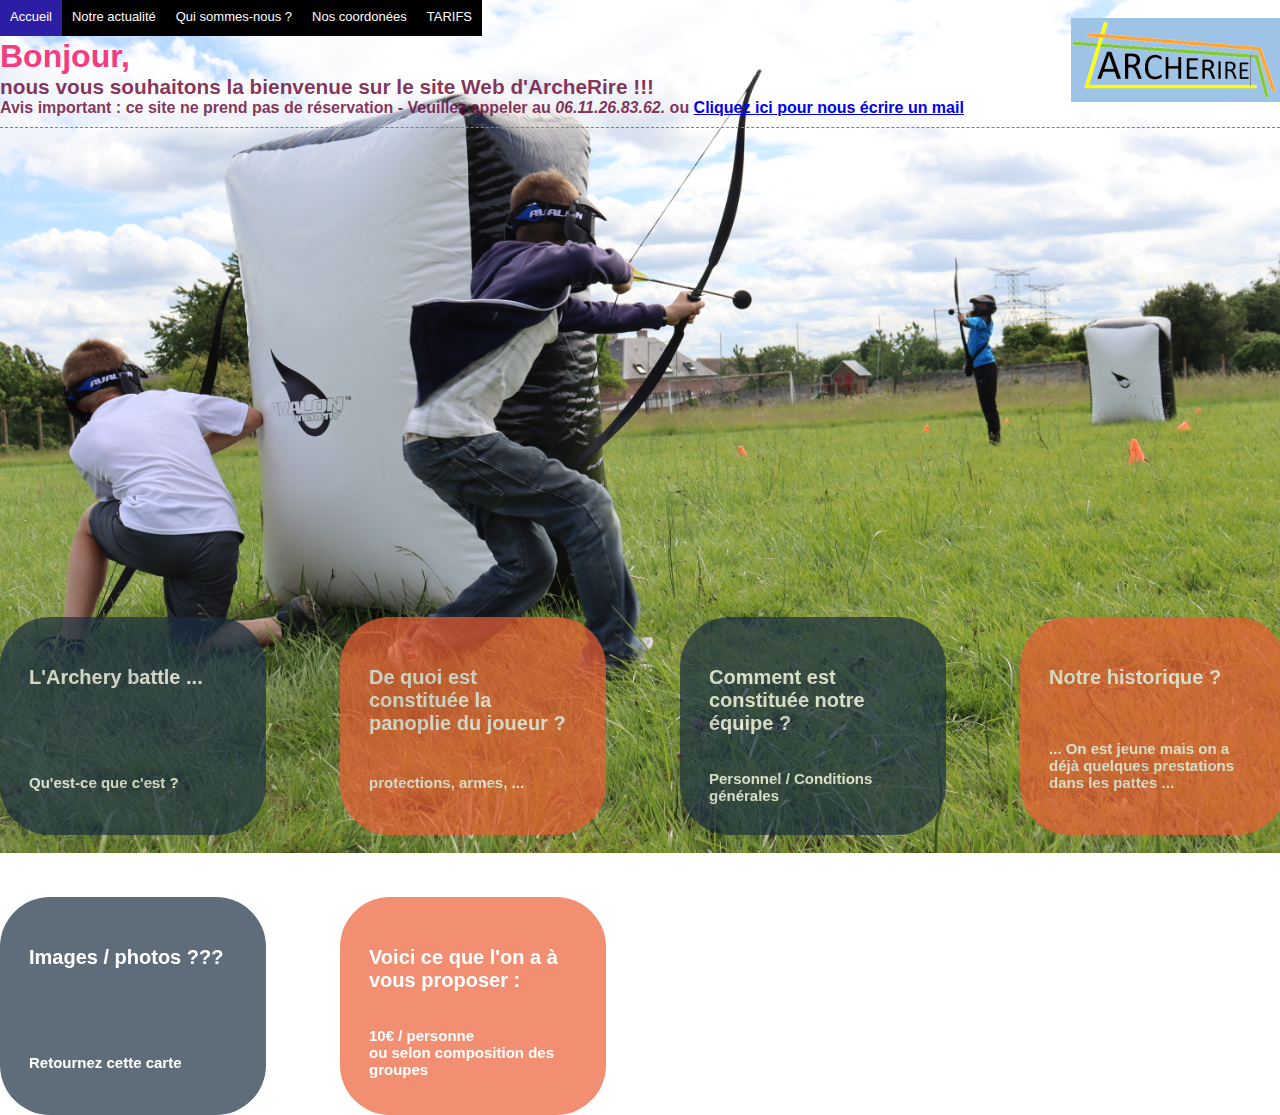
<file: index.html>
<!doctype html>
<html lang="fr">
    <head>
        <meta charset="UTF-8">
        <title>ArcheRire</title>
        <link rel="stylesheet" href="style.css" />
        <link rel="icon" href="/ressources/archer.png">
    
    </head>

    <body>

        <div class="navigation">
            <nav>
                <a href="/index.html">Accueil</a>
                <a href="/navigation/actualites.html">Notre actualité</a>
                <a href="/navigation/qui.html">Qui sommes-nous ?</a>
                <a href="/navigation/coordonnees.html">Nos coordonées</a>
                <a href="/navigation/reservation.html">TARIFS</a>
            </nav><br>
        </div>

        <div class="logo">
            <img src="ressources/iconelogo.png" alt="logo">
        </div>

        

        <div class="container">
            <h1>
                <span>Bonjour,</span>
                <span>nous vous souhaitons la bienvenue sur le site Web d'ArcheRire !!!</span>
                <span><strong>Avis important : ce site ne prend pas de réservation - Veuillez appeler au <em>06.11.26.83.62. </em>ou
                    <a href="mailto:archerire@gmail.com" title="N'hésitez pas à nous envoyer un mail !">Cliquez ici pour nous écrire un mail</a></span>
            </h1>
            
            <div class="card-container">

                <div class="card-wrapper">      <!-- Première boite 'paire'-->
                    <div class="card">
                        <div class="card-front">
                            <p>L'Archery battle ...</p>
                            <div class="card-price">
                                <p>Qu'est-ce que c'est ?</p>
                            </div>
                        </div>
                        <div class="card-back">
                            <a href="#" class="btn">Appuyez pour le savoir ...</a>
                        </div>
                    </div>
                </div>

                <div class="card-wrapper">      <!--Deuxième boite 'impaire'-->
                    <div class="card">
                        <div class="card-front">
                            <p>De quoi est constituée la panoplie du joueur ?</p>
                            <div class="card-price">
                                <p>protections, armes, ...</p>
                            </div>
                        </div>
                        <div class="card-back">
                            <a href="#" class="btn">Appuyez pour le savoir ...</a>
                        </div>
                    </div>
                </div>

                <div class="card-wrapper">
                    <div class="card">
                        <div class="card-front">
                            <p>Comment est constituée notre équipe ?</p>
                            <div class="card-price">
                                <p>Personnel / Conditions générales</p>
                            </div>
                        </div>
                        <div class="card-back">
                            <a href="#" class="btn">Appuyez pour le savoir ...</a>
                        </div>
                    </div>
                </div>

                <div class="card-wrapper">
                    <div class="card">
                        <div class="card-front">
                            <p>Notre historique ?</p>
                            <div class="card-price">
                                <p>... On est jeune mais on a déjà quelques prestations dans les pattes ...</p>
                            </div>
                        </div>
                        <div class="card-back">
                            <a target=_blank href="/projetarcherire/2/previsions.html" class="btn">L'agenda, c'est ici ...</a>
                        </div>
                    </div>
                </div>

                <div class="card-wrapper">
                    <div class="card">
                        <div class="card-front">
                            <p>Images / photos ???</p>
                            <div class="card-price">
                                <p>Retournez cette carte</p>
                            </div>
                        </div>
                        <div class="card-back">
                            <a target=_blank href="/projetarcherire/2/photos.html" class="btn">Pour les photos, c'est ici ...</a>
                        </div>
                    </div>
                </div>

                <div class="card-wrapper">
                    <div class="card">
                        <div class="card-front">
                            <p>Voici ce que l'on a à vous proposer :</p>
                            <div class="card-price">
                                <p>10€ / personne</br>ou selon composition des groupes</p>
                            </div>
                        </div>
                        <div class="card-back">
                            <a href="#" class="btn">Plein de jeux ...</a>
                        </div>
                    </div>
                </div>

           <!-- <div class="card-wrapper">
                    <div class="card">
                        <div class="card-front">
                            <p>Offre du moment</p>
                            <div class="card-price">
                                <p>à saisir</p>
                            </div>
                        </div>
                        <div class="card-back">
                            <a href="#" class="btn">Plein de jeux ...</a>
                        </div>
                    </div>
                </div> -->

            </div>
        </div>

    </body>
</html>
</file>
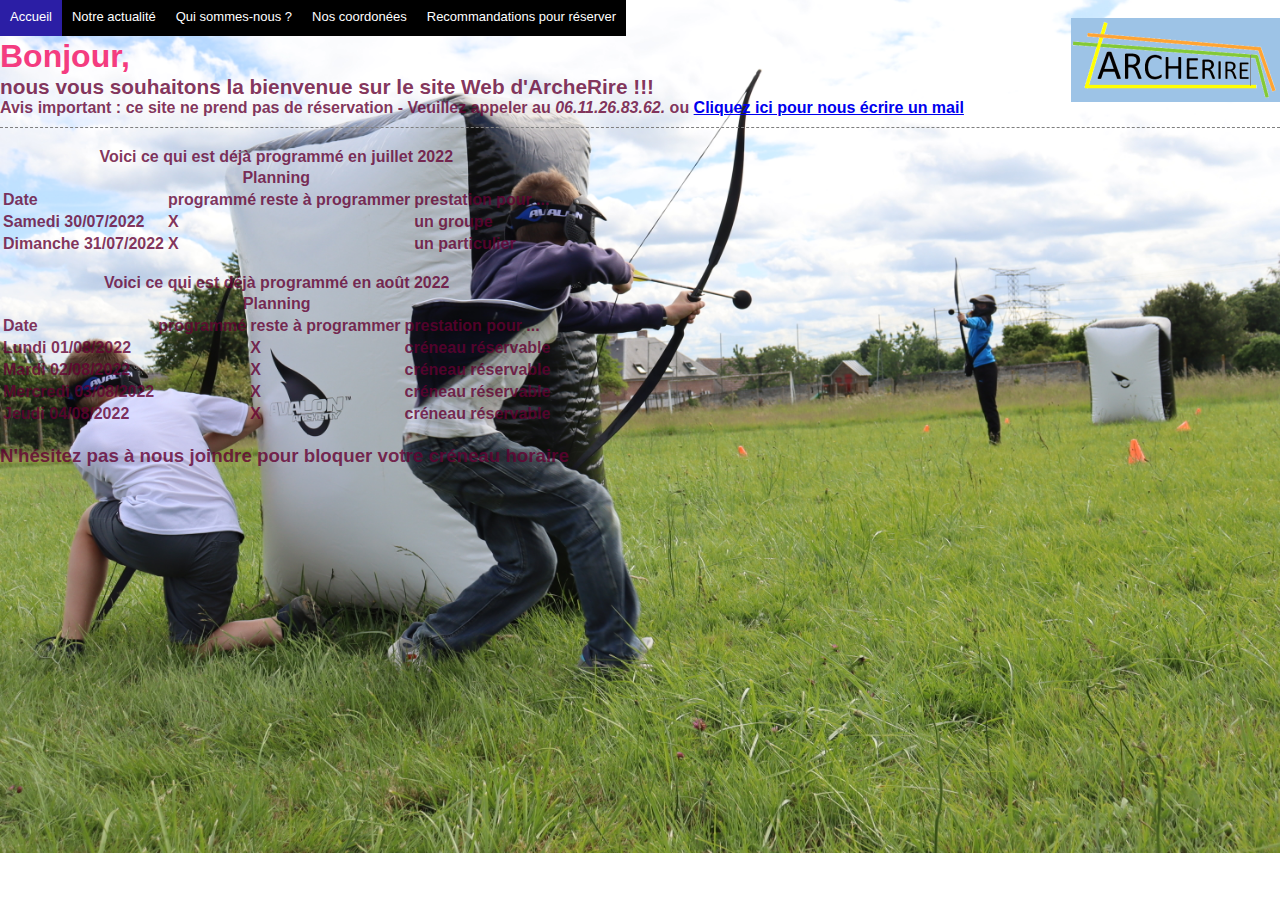
<file: previsions.html>
<!doctype html>
<html lang="fr">
    <head>
        <meta charset="UTF-8">
        <title>ArcheRire</title>
        <link rel="stylesheet" href="style.css" />
        <link rel="icon" href="/projetarcherire/2/ressources/archer.png">
    
    </head>

    <body>

        <div class="navigation">
            <nav>
                <a href="/projetarcherire/2/main.html">Accueil</a>
                <a href="">Notre actualité</a>
                <a href="">Qui sommes-nous ?</a>
                <a href="">Nos coordonées</a>
                <a href="">Recommandations pour réserver</a>
            </nav><br>
        </div>

        <div class="logo">
            <img src="ressources/iconelogo.png" alt="logo">
        </div>

        

        <div class="container">
            <h1>
                <span>Bonjour,</span>
                <span>nous vous souhaitons la bienvenue sur le site Web d'ArcheRire !!!</span>
                <span><strong>Avis important : ce site ne prend pas de réservation - Veuillez appeler au <em>06.11.26.83.62. </em>ou
                    <a href="mailto:archerire@gmail.com" title="N'hésitez pas à nous envoyer un mail !">Cliquez ici pour nous écrire un mail</a></span>
            </h1>
        </div>


        <div class="agenda">
            <div class="juillet">
                <table>
                    <caption>Voici ce qui est déjà programmé en juillet 2022</caption>
        
                    <thead>
                        <tr>
                            <th colspan="4">Planning</th>
                        </tr>
                    </thead>
        
                    <tbody>
                        <tr>
                            <td>Date</td>
                            <td>programmé</td>
                            <td>reste à programmer</td>
                            <td>prestation pour ...</td>
                        </tr>
        
                        <tr>
                            <td>Samedi 30/07/2022</td>
                            <td>X</td>
                            <td> </td>
                            <td>un groupe</td>
                        </tr>
        
                        <tr>
                            <td>Dimanche 31/07/2022</td>
                            <td>X</td>
                            <td> </td>
                            <td>un particulier</td>
                        </tr>
                    </tbody>   
                </table>
            </div>
            <br>
            <table>
                <caption>Voici ce qui est déjà programmé en <strong>août 2022</strong></caption>
    
                <thead>
                    <tr>
                        <th colspan="4">Planning</th>
                    </tr>
                </thead>
    
                <tbody>
                    <tr>
                        <td>Date</td>
                        <td>programmé</td>
                        <td>reste à programmer</td>
                        <td>prestation pour ...</td>
                    </tr>
    
                    <tr>
                        <td>Lundi 01/08/2022</td>
                        <td> </td>
                        <td>X</td>
                        <td>créneau réservable</td>
                    </tr>
    
                    <tr>
                        <td>Mardi 02/08/2022</td>
                        <td> </td>
                        <td>X</td>
                        <td>créneau réservable</td>
                    </tr>
    
                    <tr>
                        <td>Mercredi 03/08/2022</td>
                        <td> </td>
                        <td>X</td>
                        <td>créneau réservable</td>
                    </tr>
    
                    <tr>
                        <td>Jeudi 04/08/2022</td>
                        <td> </td>
                        <td>X</td>
                        <td>créneau réservable</td>
                    </tr>
                    
                </tbody>
            </table>
            <div class="aout">

            </div>
        </div>
        
        

        <h3><strong>N'hésitez pas à nous joindre pour bloquer votre créneau horaire</strong></h3>
    </body>

</html>
</file>
<file: style.css>
nav  a { /* tous les liens a à l'intérieur de la balise nav */
    float: left; /* effet flottant */
    text-decoration: none; /* pas d'héritage avec effet souligné */
    color: #ffffff; /* couleur du texte */
    background: #000000; /* couleur de fond */
    height: 36px; /* hauteur */
    line-height: 33px; /* interligne */
    padding: 0 10px; /* marges intérieur */
    font-family: sans-serif; /* police d'écriture */
    font-size: 13px; /* taille du texte */
    transition: 0.5s; /* temps de transition lors du hover : une demi seconde */
}

nav  a:hover:first-child {  /* Cible le premier élément de navigation */
    background: #2b1ea5;
}

nav  a:hover:nth-child(2) { /* Cible les éléments de navigation en fonction de leur
                            position dans le document : ici le 2e */
    background: #96aa24;
}

nav  a:hover:nth-child(3) { /* Cible les éléments de navigation en fonction de leur
                            position dans le document : ici le 3e */
    background: #4be604;
}

nav  a:hover:nth-child(4) { /* Cible les éléments de navigation en fonction de leur
    position dans le document : ici le 4e */
    background: #03f2fae7;
}

nav  a:hover:nth-child(5) { /* Cible les éléments de navigation en fonction de leur
    position dans le document : ici le 5e */
    background: #f43c80;
}

.logo {
    float: right;
}

body {
    background: #f1f1f1;
    font-family: "Lato", sans-serif;
    background-color: rgb(236,253,237); /* Le fond de la page sera de cette couleur */
    color: rgb(100,0,50,0.8); 
    background: url("ressources/photo1.png") no-repeat;
    background-size: cover;     /*Image centrale */
    margin: 0;
    padding: 0;                 /* centrage hauteur et largeur de l'image centrale en responsive */
}

.container {
    width: 100%;
    max-width: 1800px;       /* largeur de la page */
    margin: auto;
}

h1 {
    color: #1a2f42;
    margin: 20px 0;
    padding-bottom: 10px;
    border-bottom: 1px dashed gray;
}

h1 span {
    display: block;
}

h1 span:nth-child(1) {
    font-weight: normal;
    color: #f43c80;
    font-size: 100%;
    font-weight: bold;
}

h1 span:nth-child(2) {
    font-weight: normal;
    color: rgb(100,0,50,0.8);
    font-size: 65%;
    font-weight: bold;
}

h1 span:nth-child(3) {
    font-weight: normal;
    color: rgb(100,0,50,0.8);
    font-size: 50%;
    font-weight: lighter;
}

.card-container {
    display: grid;
    grid-template-columns: repeat(auto-fill, minmax(200px, 1fr));
    grid-gap: 80px;             /* espace utile entre les cartes */
    margin: 10px 0;
}

.card-wrapper {
    position: relative;
    min-height: 200px;          /* Hauteur carte */
    perspective: 1000px;        /* recherche sur perpective à faire car le fait de varier de 2000 à 1000 ne semble pas faire grad chose ... */
    perspective-origin: top;
}

.card-wrapper:hover .card {
    transform: rotateY(180deg);
}

.card {
    position: relative;
    height: 100%;
    transform-style: preserve-3d;
    transition: transform 0.8s cubic-bezier(0.86,0,0.07,1);
    color: white;
    font-weight: bold;
    
}

.card-front, .card-back {
    position: absolute;
    height: 80%;        /* taille de la carte hauteur */
    width: 80%;         /* taille de la carte largeur */
    padding: 29px;      /* Bord de la carte front ++++++++++++++++++++++++++++++++++++++++++++++++++++++++++ */
    border-radius: 50px;        /* arrondis de la carte */
    backface-visibility: hidden;
    -webkit-backface-visibility: hidden;
    opacity: 0.7;       /* gestion de la transparence des cartes */
    top: 469px;
}

.card-front {
    background: #1a2f42;
    display: flex;
    flex-direction : column;
    justify-content: space-between;
}

.card-front {
    font-size: 20px;        /* hauteur des lettres au premier SPAN */
    /* line-height: 100%; */
}

/* trouver un moyen de rendre visible quand le curseur est au dessus */
/*++++++++++++++++++++++++++++++++++++++++++++++++++++++++++++++++++++++++++++++++++++++++++++++++++++++++++*/
/*++++++++++++++++++++++++++++++++++++++++++++++++++++++++++++++++++++++++++++++++++++++++++++++++++++++++++*/
/*
.card:hover:card-front {                   /* +++++++++++++ ESSAI +++++++++++++++ 
    position: absolute;
    height: 80%;        /* taille de la carte hauteur 
    width: 80%;         /* taille de la carte largeur 
    padding: 29px;      /* Bord de la carte front ++++++++++++++++++++++++++++++++++++++++++++++++++++++++++ 
    border-radius: 50px;        /* arrondis de la carte 
    backface-visibility: hidden;
    -webkit-backface-visibility: hidden;
    
}

a:hover:card-back {                   /* +++++++++++++ ESSAI +++++++++++++++ 
    position: absolute;
    height: 80%;        /* taille de la carte hauteur 
    width: 80%;         /* taille de la carte largeur 
    padding: 29px;      /* Bord de la carte front ++++++++++++++++++++++++++++++++++++++++++++++++++++++++++ 
    border-radius: 50px;        /* arrondis de la carte 
    backface-visibility: hidden;
    -webkit-backface-visibility: hidden;
    
}
*/

.card-price {
    font-size: 15px;
}

.card-back {
    background: #1a2f42;
    transform: rotateY(180deg);
    display: flex;
    justify-content: center;
    align-items: center;
}

.card-wrapper:nth-child(even) .card-front {
    background-color: #ed5d34;
}

.card-wrapper:nth-child(even) .card-back {
    background-color: #ed5d34;
}

.card-back a {
    display: inline-block;
    border-radius: 10px;
    padding: 15px;
    text-decoration: none;
    text-transform: uppercase;
    letter-spacing: 1.5px;
    font-weight: normal;
    background-color: #fff;
    font-size: 14px;
    color: #333;
    transition: background-color 0.3s ease-out, color 0.3s ease-out;
}

.card-wrapper:nth-child(odd) .card-back a:hover {
    background-color: #ed5d34;
    color: #fff;
}

.card-wrapper:nth-child(even) .card-back a:hover {
    background-color: #1a2f42;
    color: #fff;
}
</file>
